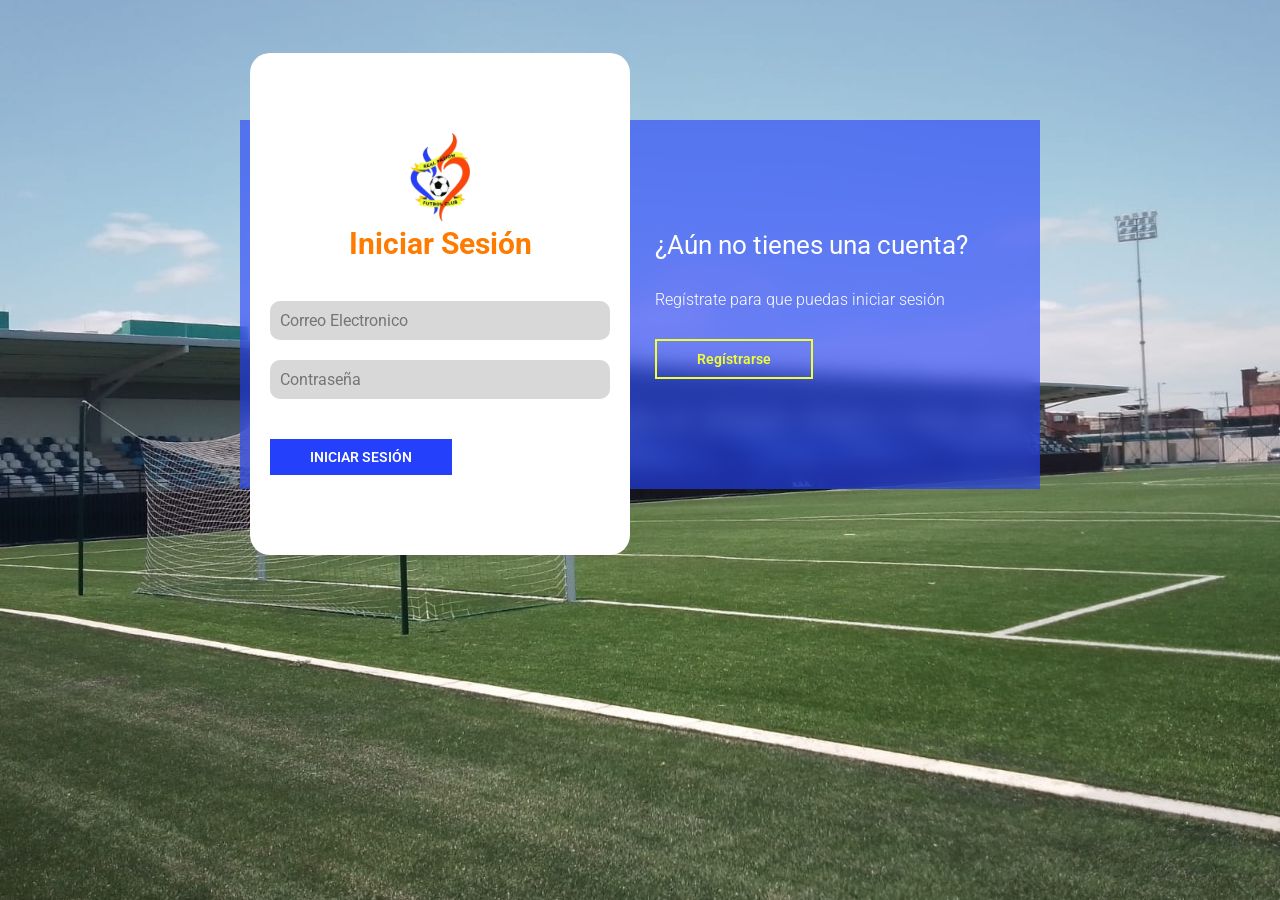
<file: FORMULARIO/index.html>
<!DOCTYPE html>
<html lang="en">
<head>
    <meta charset="UTF-8">
    <meta name="viewport" content="width=device-width, initial-scale=1.0">
    <title>FORMULARIO</title>
    
    <link href="https://fonts.googleapis.com/css2?family=Roboto:ital,wght@0,100;0,300;0,400;0,500;0,700;0,900;1,100;1,300;1,400;1,500;1,700;1,900&display=swap" rel="stylesheet">


    <link rel="stylesheet" href="assets/css/estilos.css">
</head>
<body>

        <main>

            <div class="contenedor__todo">
                <div class="caja__trasera">
                    <div class="caja__trasera-login">
                        <h3>¿Ya tienes una cuenta?</h3>
                        <p>Inicia sesión para entrar en la página</p>
                        <button id="btn__iniciar-sesion">Iniciar Sesión</button>
                    </div>
                    <div class="caja__trasera-register">
                        <h3>¿Aún no tienes una cuenta?</h3>
                        <p>Regístrate para que puedas iniciar sesión</p>
                        <button id="btn__registrarse">Regístrarse</button>
                    </div>
                </div>

                <!--Formulario de Login y registro-->
                <div class="contenedor__login-register">
                    <!--Login-->
                    <form action="" class="formulario__login">
                        <center><img src="assets/images/logo.png" width="60px">
                        <h2>Iniciar Sesión</h2></center>
                        <input type="text" placeholder="Correo Electronico">
                        <input type="password" placeholder="Contraseña">
                        <button>INICIAR SESIÓN</button>
                    </form>

                    <!--Register-->
                    <form action="" class="formulario__register">
                        <center><img src="assets/images/logo.png" width="60px">
                        <h2>Regístrarse</h2></center>
                        <input type="text" placeholder="Nombre completo">
                        <input type="text" placeholder="Correo Electronico">
                        <input type="text" placeholder="Usuario">
                        <input type="password" placeholder="Contraseña">
                        <button>REGISTRARSE</button>
                    </form>
                </div>
            </div>

        </main>

        <script src="assets/js/script.js"></script>
</body>
</html>
</file>
<file: FORMULARIO/assets/css/estilos.css>
*{
    margin: 0;
    padding: 0;
    box-sizing: border-box;
    text-decoration: none;
    font-family: 'Roboto', sans-serif;
}

body{
    background-image: url(../images/fondo\ de\ pantall.jpg);
    background-size: cover;
    background-repeat: no-repeat;
    background-position: center;
    background-attachment: fixed;
}

main{
    width: 100%;
    padding: 20px;
    margin: auto;
    margin-top: 100px;
}

.contenedor__todo{
    width: 100%;
    max-width: 800px;
    margin: auto;
    position: relative;
}

.caja__trasera{
    width: 100%;
    padding: 10px 20px;
    display: flex;
    justify-content: center;
    -webkit-backdrop-filter: blur(10px);
    backdrop-filter: blur(10px);
    background-color: #2441fb9d;

}

.caja__trasera div{
    margin: 100px 40px;
    color: #fff;
    transition: all 500ms;
}


.caja__trasera div p,
.caja__trasera button{
    margin-top: 30px;
}

.caja__trasera div h3{
    font-weight: 400;
    font-size: 26px;
}

.caja__trasera div p{
    font-size: 16px;
    font-weight: 300;
}

.caja__trasera button{
    padding: 10px 40px;
    border: 2px solid #f1fe33;
    font-size: 14px;
    background: transparent;
    font-weight: 600;
    cursor: pointer;
    color: #f1fe33;
    outline: none;
    transition: all 300ms;
}

.caja__trasera button:hover{
    background: #f1fe33;
    color: #46A2FD;
}

/*Formularios*/

.contenedor__login-register{
    display: flex;
    align-items: center;
    width: 100%;
    max-width: 380px;
    position: relative;
    top: -185px;
    left: 10px;

    /*La transicion va despues del codigo JS*/
    transition: left 500ms cubic-bezier(0.175, 0.885, 0.320, 1.275);
}

.contenedor__login-register form{
    width: 100%;
    padding: 80px 20px;
    background: #ffffff;
    position: absolute;
    border-radius: 20px;
}

.contenedor__login-register form h2{
    font-size: 30px;
    text-align: center;
    margin-bottom: 20px;
    color: #ff7b00;
}

.contenedor__login-register form input{
    width: 100%;
    margin-top: 20px;
    padding: 10px;
    border: none;
    background: #d8d8d8;
    color: rgb(0, 0, 0);
    font-size: 16px;
    outline: none;
    border-radius: 10px;
}

.contenedor__login-register form button{
    padding: 10px 40px;
    margin-top: 40px;
    border: none;
    font-size: 14px;
    background: #2440fb;
    font-weight: 600;
    cursor: pointer;
    color: #ffffff;
    outline: none;
}




.formulario__login{
    opacity: 1;
    display: block;
}
.formulario__register{
    display: none;
}



@media screen and (max-width: 850px){

    main{
        margin-top: 50px;
    }

    .caja__trasera{
        max-width: 350px;
        height: 300px;
        flex-direction: column;
        margin: auto;
    }

    .caja__trasera div{
        margin: 0px;
        position: absolute;
    }


    /*Formularios*/

    .contenedor__login-register{
        top: -10px;
        left: -5px;
        margin: auto;
    }

    .contenedor__login-register form{
        position: relative;
    }
}
</file>
